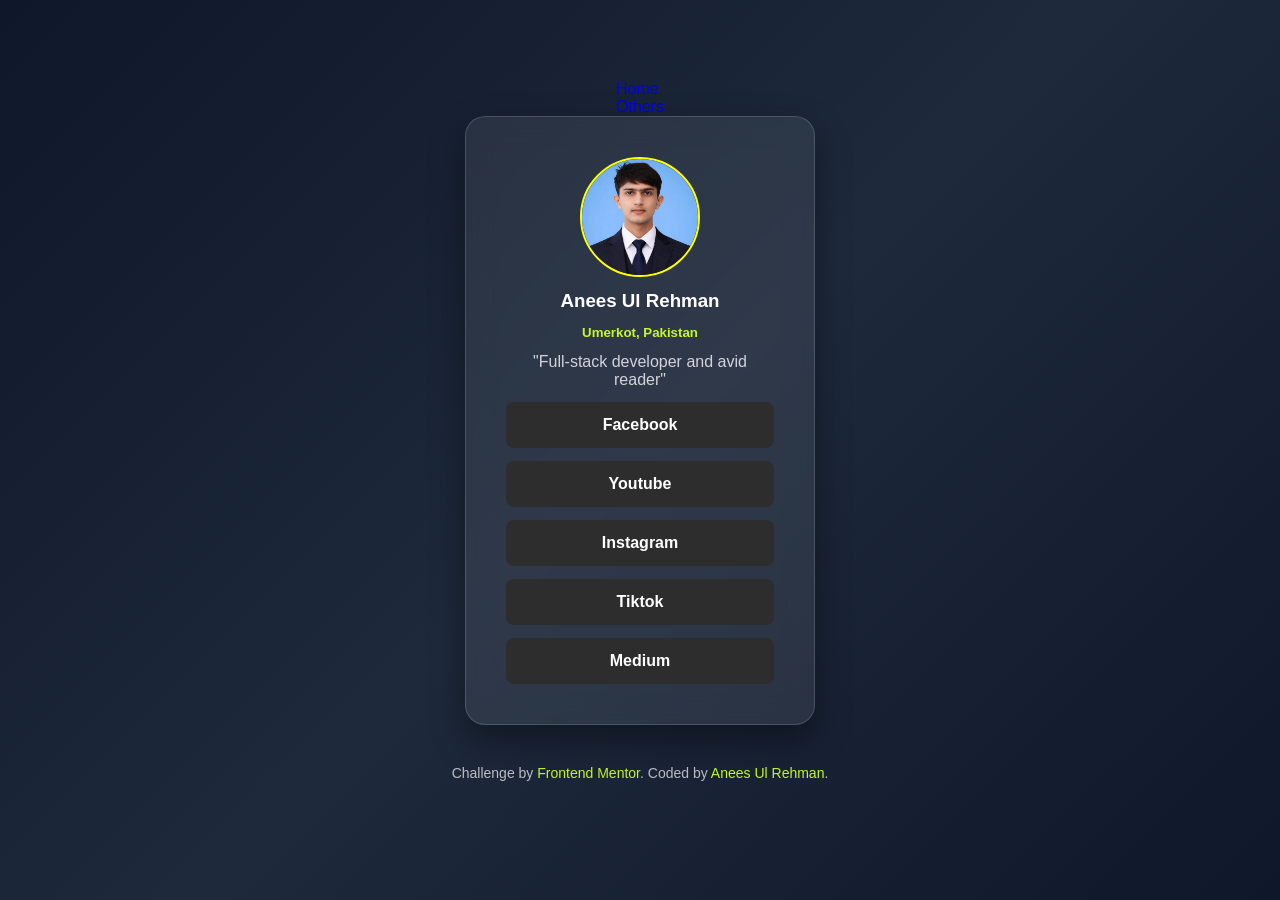
<file: index.html>
<!DOCTYPE html>
<html lang="en">

<head>
    <meta charset="UTF-8">
    <meta name="viewport" content="width=device-width, initial-scale=1.0">
    <title>Anees Ul Rehman</title>
    <link rel="stylesheet" href="style.css" class="css">
</head>

<body>
    <header>
        <nav>
            <ul>
                <li><a href="#container">Home</a></li>
                <li> <a href="/page.html">Others</a></li>
            </ul>
            
           
        </nav>
    </header>
    <main>
        <div class="container">
            <img class="img" src="assets/Anees Ul Rehman.jpg" alt="Logo">
            <h3>Anees Ul Rehman</h3>
            <h5 class="location">Umerkot, Pakistan</h5>
            <p class="bio     ">"Full-stack developer and avid reader"</p>
            <a class="links" href="https://www.facebook.com/profile.php?id=61572144130704" target="_blank">Facebook</a>
            <a class="links" href="https://www.youtube.com/@zizoexplorer" target="_blank">Youtube</a>
            <a class="links" href="https://www.instagram.com/zizoexplorer/" target="_blank">Instagram</a>
            <a class="links" href="https://www.tiktok.com/@ibrahimbablu1?is_from_webapp=1&sender_device=pc"
                target="_blank">Tiktok</a>
            <a class="links" href="https://www.medium.com" target="_blank">Medium</a>
        </div>
    </main>
    <footer>
        Challenge by <a class="link" href="https://www.frontendmentor.io?ref=challenge" target="_blank">Frontend
            Mentor</a>.
        Coded by <a class="link" href="https://github.com/Anees-ul-rehman-1" target="_blank">Anees Ul Rehman</a>.
    </footer>
</body>

</html>
</file>
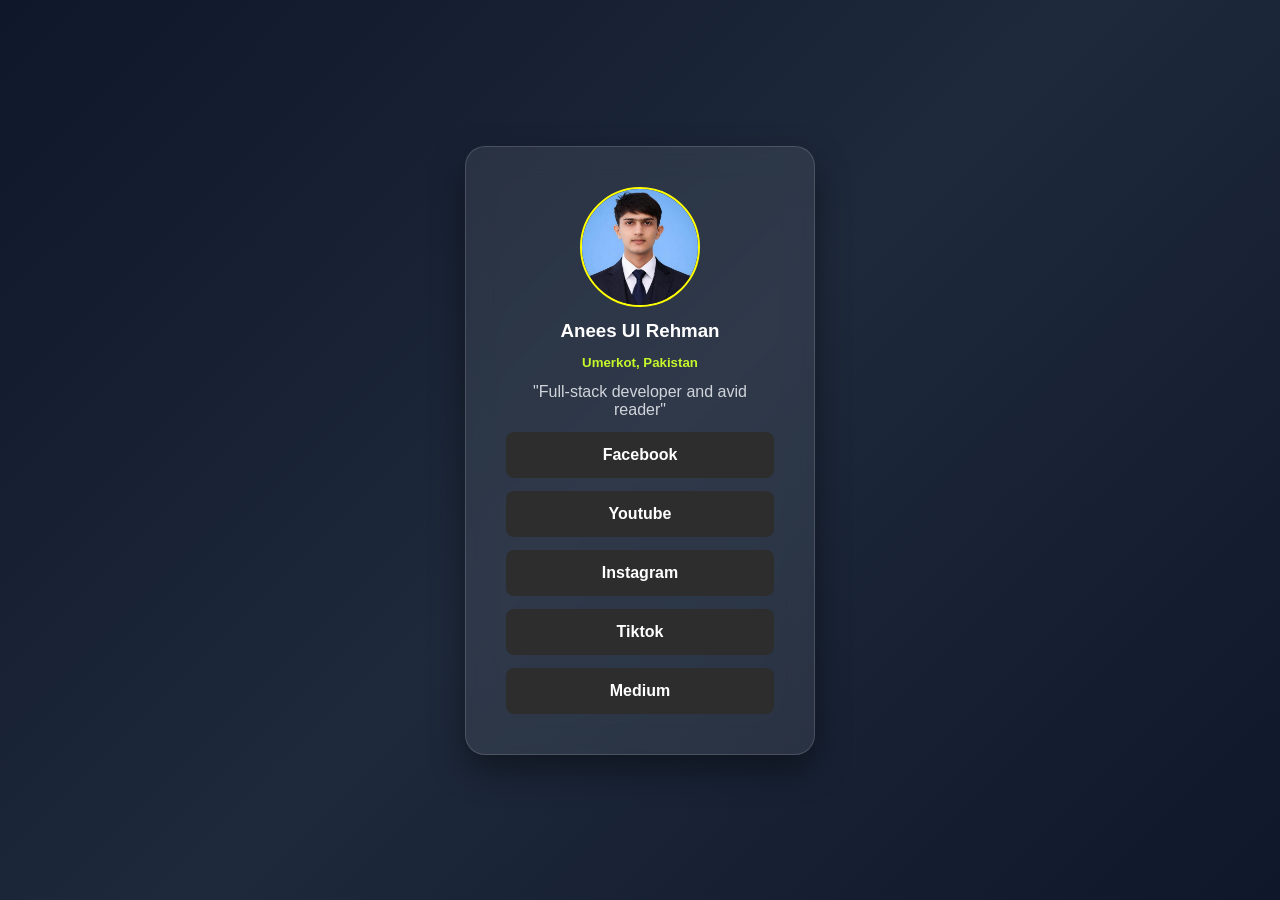
<file: social-links-profile-main/index.html>
<!DOCTYPE html>
<html lang="en">
<head>
    <meta charset="UTF-8">
    <meta name="viewport" content="width=device-width, initial-scale=1.0">
    <title>Anees Ul Rehman</title>
    <link rel="stylesheet" href="style.css" class="css">
</head>
<body>
    <main>
        <div class="container">
            <img class="img" src="Anees Ul Rehman.jpg" alt="Logo">
            <h3>Anees Ul Rehman</h3>
            <h5 class="location">Umerkot, Pakistan</h5>
            <p  class="bio     ">"Full-stack developer and avid reader"</p>
            <a  class="links"  href="https://www.facebook.com" target="_blank">Facebook</a>
            <a  class="links"  href="https://www.youtube.com"  target="_blank">Youtube</a>
            <a  class="links"  href="https://www.instagram.com"target="_blank">Instagram</a>
            <a  class="links"  href="https://www.tiktok.com"   target="_blank">Tiktok</a>
            <a  class="links"  href="https://www.medium.com"   target="_blank">Medium</a>
        </div>
    </main>
</body>
</html>
</file>
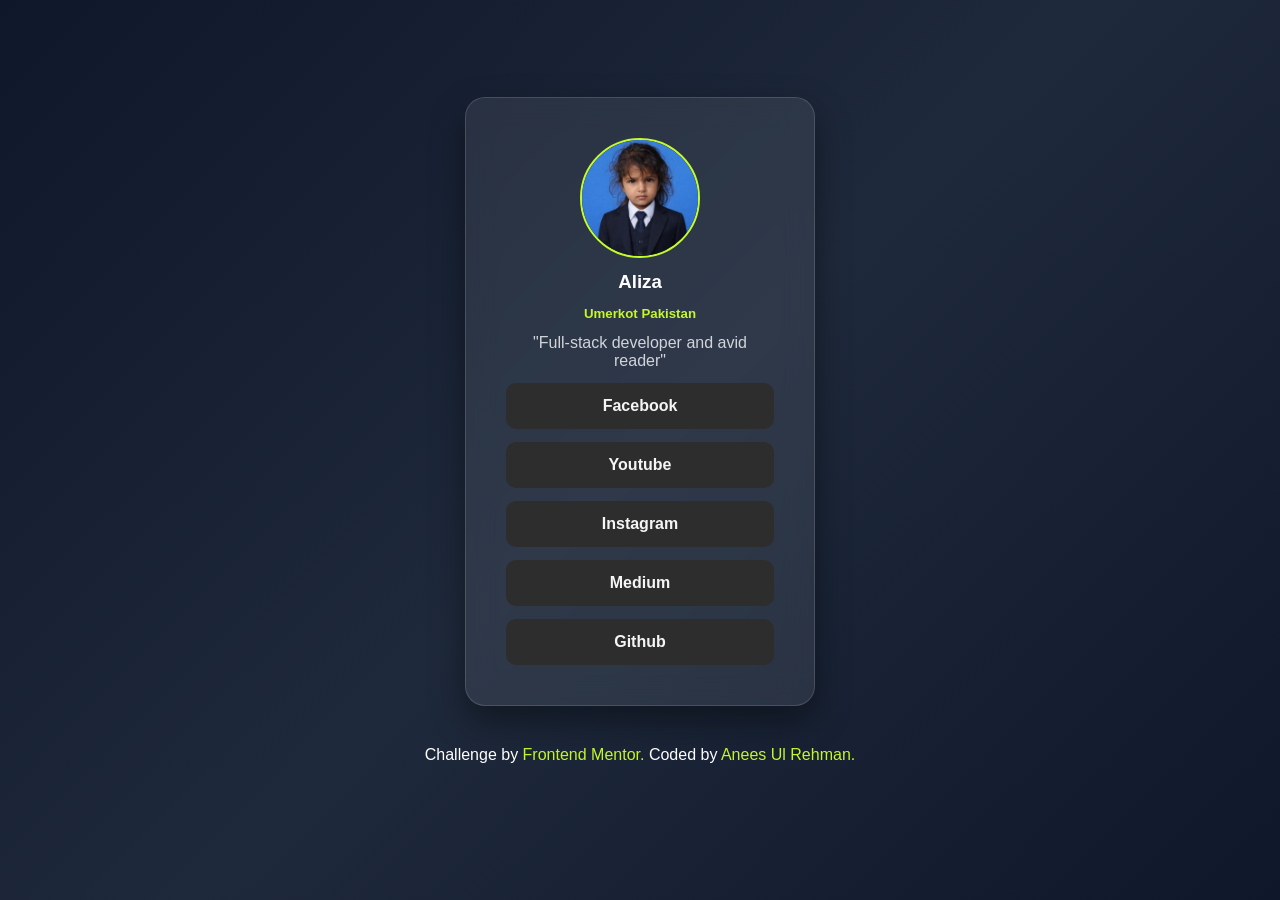
<file: page.html>
<!DOCTYPE html>
<html lang="en">
<head>
    <meta charset="UTF-8">
    <meta name="viewport" content="width=device-width, initial-scale=1.0">
    <title>Anees Ul Rehman</title>
    <link rel="stylesheet" href="style1.css" class="css">
</head>
<body>
    <main>
        <div class="container">
            <img class="profile-pic" src="assets/Aliza.jpg" alt="Profile Picture">
            <h3 class="name">Aliza</h3>
            <h5 class="address">Umerkot Pakistan</h5>
            <p class="bio">"Full-stack developer and avid reader"</p>
            <a href="https://facebook.com"  class="link" target="_blank">Facebook</a>
            <a href="https://youtube.com"   class="link" target="_blank">Youtube</a>
            <a href="https://instagram.com" class="link" target="_blank">Instagram</a>
            <a href="https://medium.com"    class="link" target="_blank">Medium</a>
            <a href="https://github.com"    class="link" target="_blank">Github</a>
        </div>
    </main>
    <footer>
        <p>Challenge by <a class="links" href="https://www.frontendmentor.io/" target="_blank">Frontend Mentor.</a> Coded by   <a class="links" href="https://www.github.com/Anees-ul-rehman-1" target="_blank">Anees Ul Rehman.</a></p>
    </footer>
</body>
</html>
</file>
<file: style.css>
* {
    margin: 0;
    padding: 0;
    box-sizing: border-box;
    list-style-type: none;
    text-decoration: none;
}

body {
    min-height: 100vh;
    display: flex;
    flex-direction: column;
    justify-content: center;
    align-items: center;
    background: linear-gradient(135deg, #0f172a, #1e293b, #0f172a);
    font-family: Arial, Arial, Helvetica, sans-serif
}



.container {
    width: 100%;
    max-width: 350px;
    padding: 40px;

    display: flex;
    flex-direction: column;
    gap: 13px;
    text-align: center;

    background: rgba(255, 255, 255, 0.08);
    backdrop-filter: blur(15px);

    border: 1px solid rgba(255, 255, 255, 0.15);
    border-radius: 20px;

    box-shadow: 0 15px 35px rgba(0, 0, 0, 0.4);

    transition:
        transform 0.4s ease,
        box-shadow 0.4s ease;
}

.container:hover {
    transform: translateY(-10px) scale(1.03);
    box-shadow: 0 25px 50px rgba(0, 0, 0, 0.5);
}


.img {
    width: 120px;
    height: 120px;

    object-fit: cover;

    border-radius: 50%;
    margin: auto;

    border: 2px solid yellow;

    transition: all 0.4s ease;

}

.img:hover {
    transform: scale(1.1) rotate(5deg);

    box-shadow:
        0 0 20px #c4f82a,
        0 0 40px #c4f82a;
}

h3 {
    color: white;
    font-weight: 600;
}

.location {
    color: #c4f82a;
    font-weight: 600;
}

.bio {
    color: #d1d5db;
}


.links {
    padding: 14px;

    background: #2d2d2d;
    color: white;

    border-radius: 8px;

    font-weight: 600;

    transition: all 0.3 ease;

    position: relative;
    overflow: hidden;
}

.links:hover {
    background: #c4f82a;
    color: black;

    transform:
        translateY(-4px) scale(1.03);

    box-shadow: 0 10px 20px rgb(196, 248, 42, 0.35);
}

.links::before {
    content: "";

    position: absolute;

    top: 0;
    left: -150%;

    width: 50%;
    height: 100%;

    background: linear-gradient(90deg, transparent, rgba(255, 255, 255, 0.5), transparent);
    
    transform: skewX(-25deg);
    transition: 0.7s;

}

.links:hover::before{
    left: 150%;
}


footer{
    margin: 20px;
    padding: 20px;

    text-align: center;

    color: rgba(255, 255, 255, 0.7);
    font-size: 14px;
}

.link{
    color: #c4f82a;
}
</file>
<file: social-links-profile-main/style.css>
* {
    margin: 0;
    padding: 0;
    box-sizing: border-box;
    list-style-type: none;
    text-decoration: none;
}

body {
    min-height: 100vh;
    display: flex;
    justify-content: center;
    align-items: center;
    background: linear-gradient(135deg, #0f172a, #1e293b, #0f172a);
    font-family: Arial, Arial, Helvetica, sans-serif
}



.container {
    width: 100%;
    max-width: 350px;
    padding: 40px;

    display: flex;
    flex-direction: column;
    gap: 13px;
    text-align: center;

    background: rgba(255, 255, 255, 0.08);
    backdrop-filter: blur(15px);

    border: 1px solid rgba(255, 255, 255, 0.15);
    border-radius: 20px;

    box-shadow: 0 15px 35px rgba(0, 0, 0, 0.4);

    transition:
        transform 0.4s ease,
        box-shadow 0.4s ease;
}

.container:hover {
    transform: translateY(-10px) scale(1.03);
    box-shadow: 0 25px 50px rgba(0, 0, 0, 0.5);
}


.img {
    width: 120px;
    height: 120px;

    object-fit: cover;

    border-radius: 50%;
    margin: auto;

    border: 2px solid yellow;

    transition: all 0.4s ease;

}

.img:hover {
    transform: scale(1.1) rotate(5deg);

    box-shadow:
        0 0 20px #c4f82a,
        0 0 40px #c4f82a;
}

h3 {
    color: white;
    font-weight: 600;
}

.location {
    color: #c4f82a;
    font-weight: 600;
}

.bio {
    color: #d1d5db;
}


.links {
    padding: 14px;

    background: #2d2d2d;
    color: white;

    border-radius: 8px;

    font-weight: 600;

    transition: all 0.3 ease;

    position: relative;
    overflow: hidden;
}

.links:hover {
    background: #c4f82a;
    color: black;

    transform:
        translateY(-4px) scale(1.03);

    box-shadow: 0 10px 20px rgb(196, 248, 42, 0.35);
}

.links::before {
    content: "";

    position: absolute;

    top: 0;
    left: -150%;

    width: 50%;
    height: 100%;

    background: linear-gradient(90deg, transparent, rgba(255, 255, 255, 0.5), transparent);
    
    transform: skewX(-25deg);
    transition: 0.7s;

}

.links:hover::before{
    left: 150%;
}
</file>
<file: style1.css>
*{
    margin: 0;
    padding: 0;
    box-sizing:border-box;
    text-decoration: none;
    list-style-type: none;
}

body{
    min-height: 100vh;
    display: flex;
    flex-direction: column;
    justify-content: center;
    align-items: center;
    background: linear-gradient(135deg, #0f172a, #1e293b, #0f172a);
    font-family: Arial, Helvetica, sans-serif;
}

.container{
    width: 100%;
    max-width: 350px;
    padding: 40px;

    display: flex;
    flex-direction: column;
    gap: 13px;
    text-align: center;

    background: rgba(255, 255, 255, 0.08);
    backdrop-filter: blur(15px);
    
    border: 1px solid rgba(255, 255, 255, 0.14);
    border-radius: 20px;

    box-shadow: 0 15px 35px rgba(0, 0, 0, 0.4);
    
    transition:
        transform 0.4s ease,
        box-shadow 0.4s ease;
}

.container:hover{
    transform: translateY(-10px) scale(1.03);
    box-shadow: 0 25px 50px rgba(0, 0, 0, 0.5);
}

.profile-pic{
    width: 120px;
    height: 120px;

    object-fit: cover;

    border-radius: 50%;
    margin: auto;

    border: 2px solid #c4fb2a;

    transition: all 0.4s ease;
}

.profile-pic:hover{
    transform:  scale(1.03) rotate(5deg);

    box-shadow:
        0 0 20px #c4f82a,
        0 0 40px  #c4f82a ;
}

.name{
    color: white;
    font-weight: 600;
}

.address{
    color: #c4f82a;
    font-weight: 600;
}

.bio{
    color: #d1d5db;
}

.link{
    padding: 14px;
    font-weight: 600;

    background: #2d2d2d;
    color: whitesmoke;

    border-radius: 10px;

    transition: all 0.3 ease;

    position: relative;
    overflow: hidden;
}

.link:hover{
    background: #c4f82a;
    color: black;

    transform: translateY(-4px) scale(1.03);

    box-shadow: 0 10px 20px rgba(196, 245, 42, 0.35);
}

footer{
    margin: 20px;
    padding: 20px;

    text-align: center;
    
    color: white;
}

.links{
    color: #c4f82a;
}
</file>
